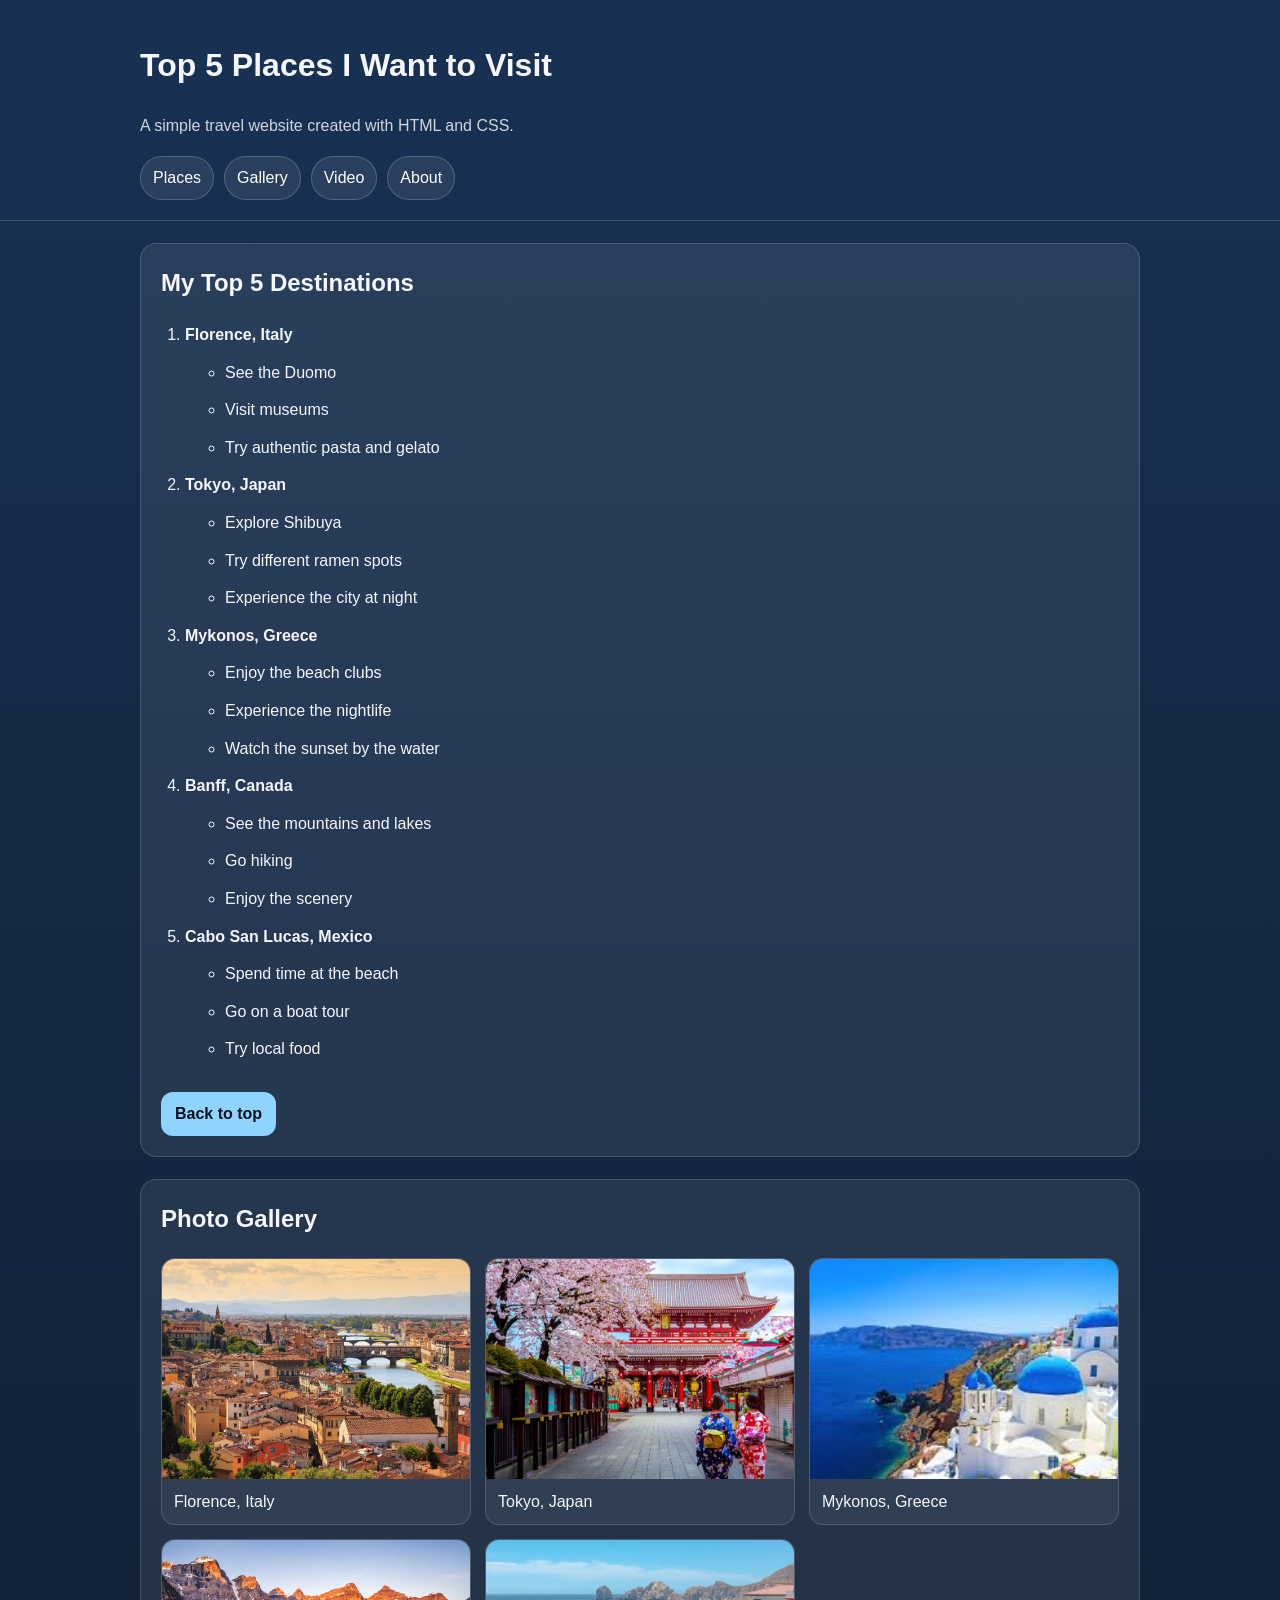
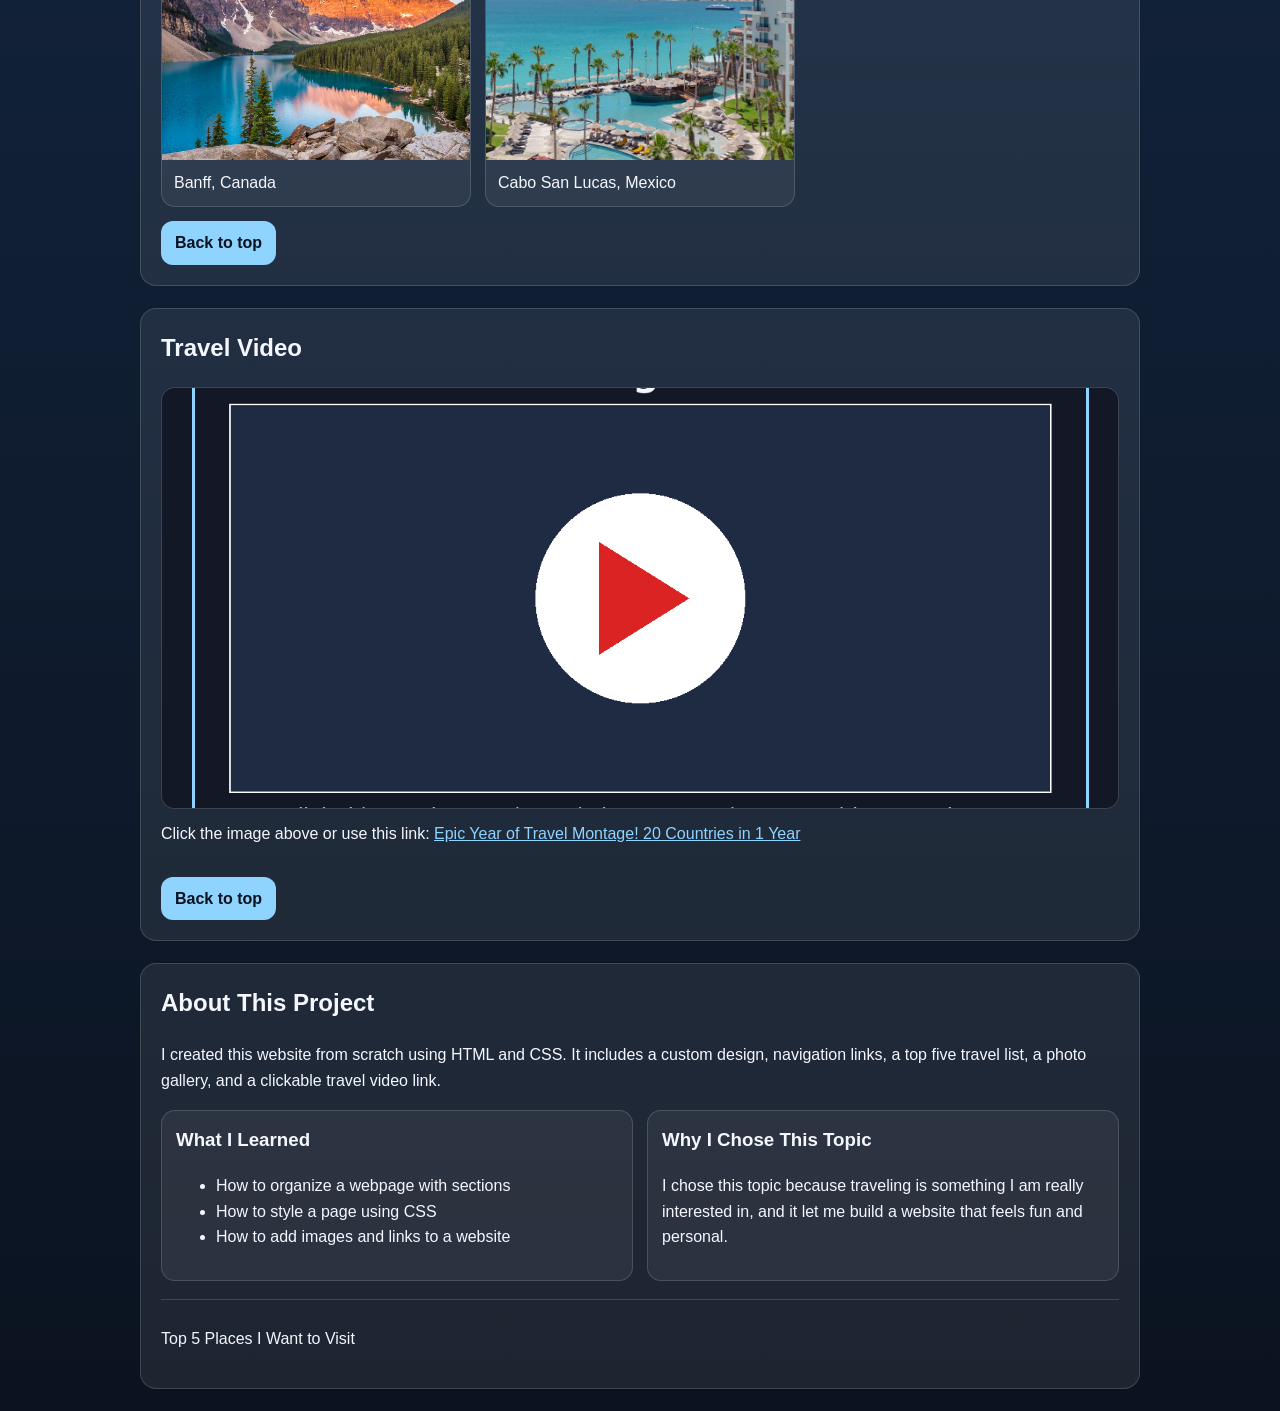
<file: index.html>
<!DOCTYPE html>
<html lang="en">
<head>
  <meta charset="UTF-8" />
  <meta name="viewport" content="width=device-width, initial-scale=1.0" />
  <title>Top 5 Places I Want to Visit</title>
  <link rel="stylesheet" href="styles.css" />
</head>
<body>
  <header class="site-header" id="top">
    <div class="container">
      <h1>Top 5 Places I Want to Visit</h1>
      <p class="subtitle">A simple travel website created with HTML and CSS.</p>

      <nav class="nav">
        <a href="#places">Places</a>
        <a href="#gallery">Gallery</a>
        <a href="#video">Video</a>
        <a href="#about">About</a>
      </nav>
    </div>
  </header>

  <main class="container">
    <section class="card" id="places">
      <h2>My Top 5 Destinations</h2>

      <ol class="big-list">
        <li>
          <strong>Florence, Italy</strong>
          <ul>
            <li>See the Duomo</li>
            <li>Visit museums</li>
            <li>Try authentic pasta and gelato</li>
          </ul>
        </li>

        <li>
          <strong>Tokyo, Japan</strong>
          <ul>
            <li>Explore Shibuya</li>
            <li>Try different ramen spots</li>
            <li>Experience the city at night</li>
          </ul>
        </li>

        <li>
          <strong>Mykonos, Greece</strong>
          <ul>
            <li>Enjoy the beach clubs</li>
            <li>Experience the nightlife</li>
            <li>Watch the sunset by the water</li>
          </ul>
        </li>

        <li>
          <strong>Banff, Canada</strong>
          <ul>
            <li>See the mountains and lakes</li>
            <li>Go hiking</li>
            <li>Enjoy the scenery</li>
          </ul>
        </li>

        <li>
          <strong>Cabo San Lucas, Mexico</strong>
          <ul>
            <li>Spend time at the beach</li>
            <li>Go on a boat tour</li>
            <li>Try local food</li>
          </ul>
        </li>
      </ol>

      <a class="btn" href="#top">Back to top</a>
    </section>

    <section class="card" id="gallery">
      <h2>Photo Gallery</h2>
      <div class="grid">
        <figure class="tile">
          <img src="florence.png" alt="Florence, Italy" />
          <figcaption>Florence, Italy</figcaption>
        </figure>

        <figure class="tile">
          <img src="tokyo.png" alt="Tokyo, Japan" />
          <figcaption>Tokyo, Japan</figcaption>
        </figure>

        <figure class="tile">
          <img src="mykonos.png" alt="Mykonos, Greece" />
          <figcaption>Mykonos, Greece</figcaption>
        </figure>

        <figure class="tile">
          <img src="banff.png" alt="Banff, Canada" />
          <figcaption>Banff, Canada</figcaption>
        </figure>

        <figure class="tile">
          <img src="cabo.png" alt="Cabo San Lucas, Mexico" />
          <figcaption>Cabo San Lucas, Mexico</figcaption>
        </figure>
      </div>

      <a class="btn" href="#top">Back to top</a>
    </section>

    <section class="card" id="video">
      <h2>Travel Video</h2>

      <a
        class="video-link"
        href="https://www.youtube.com/watch?v=ma43WUjFe8Q&t=56s"
        target="_blank"
        rel="noreferrer"
      >
        <img src="travel-video-preview.png" alt="Travel video preview" />
      </a>

      <p class="video-caption">
        Click the image above or use this link:
        <a href="https://www.youtube.com/watch?v=ma43WUjFe8Q&t=56s" target="_blank" rel="noreferrer">
          Epic Year of Travel Montage! 20 Countries in 1 Year
        </a>
      </p>

      <a class="btn" href="#top">Back to top</a>
    </section>

    <section class="card" id="about">
      <h2>About This Project</h2>
      <p>
        I created this website from scratch using HTML and CSS. It includes a custom design,
        navigation links, a top five travel list, a photo gallery, and a clickable travel video link.
      </p>

      <div class="two-col">
        <div class="mini-card">
          <h3>What I Learned</h3>
          <ul>
            <li>How to organize a webpage with sections</li>
            <li>How to style a page using CSS</li>
            <li>How to add images and links to a website</li>
          </ul>
        </div>

        <div class="mini-card">
          <h3>Why I Chose This Topic</h3>
          <p>
            I chose this topic because traveling is something I am really interested in, and it let me build a website that feels fun and personal.
          </p>
        </div>
      </div>

      <footer class="footer">
        <p>Top 5 Places I Want to Visit</p>
      </footer>
    </section>
  </main>
</body>
</html>
</file>
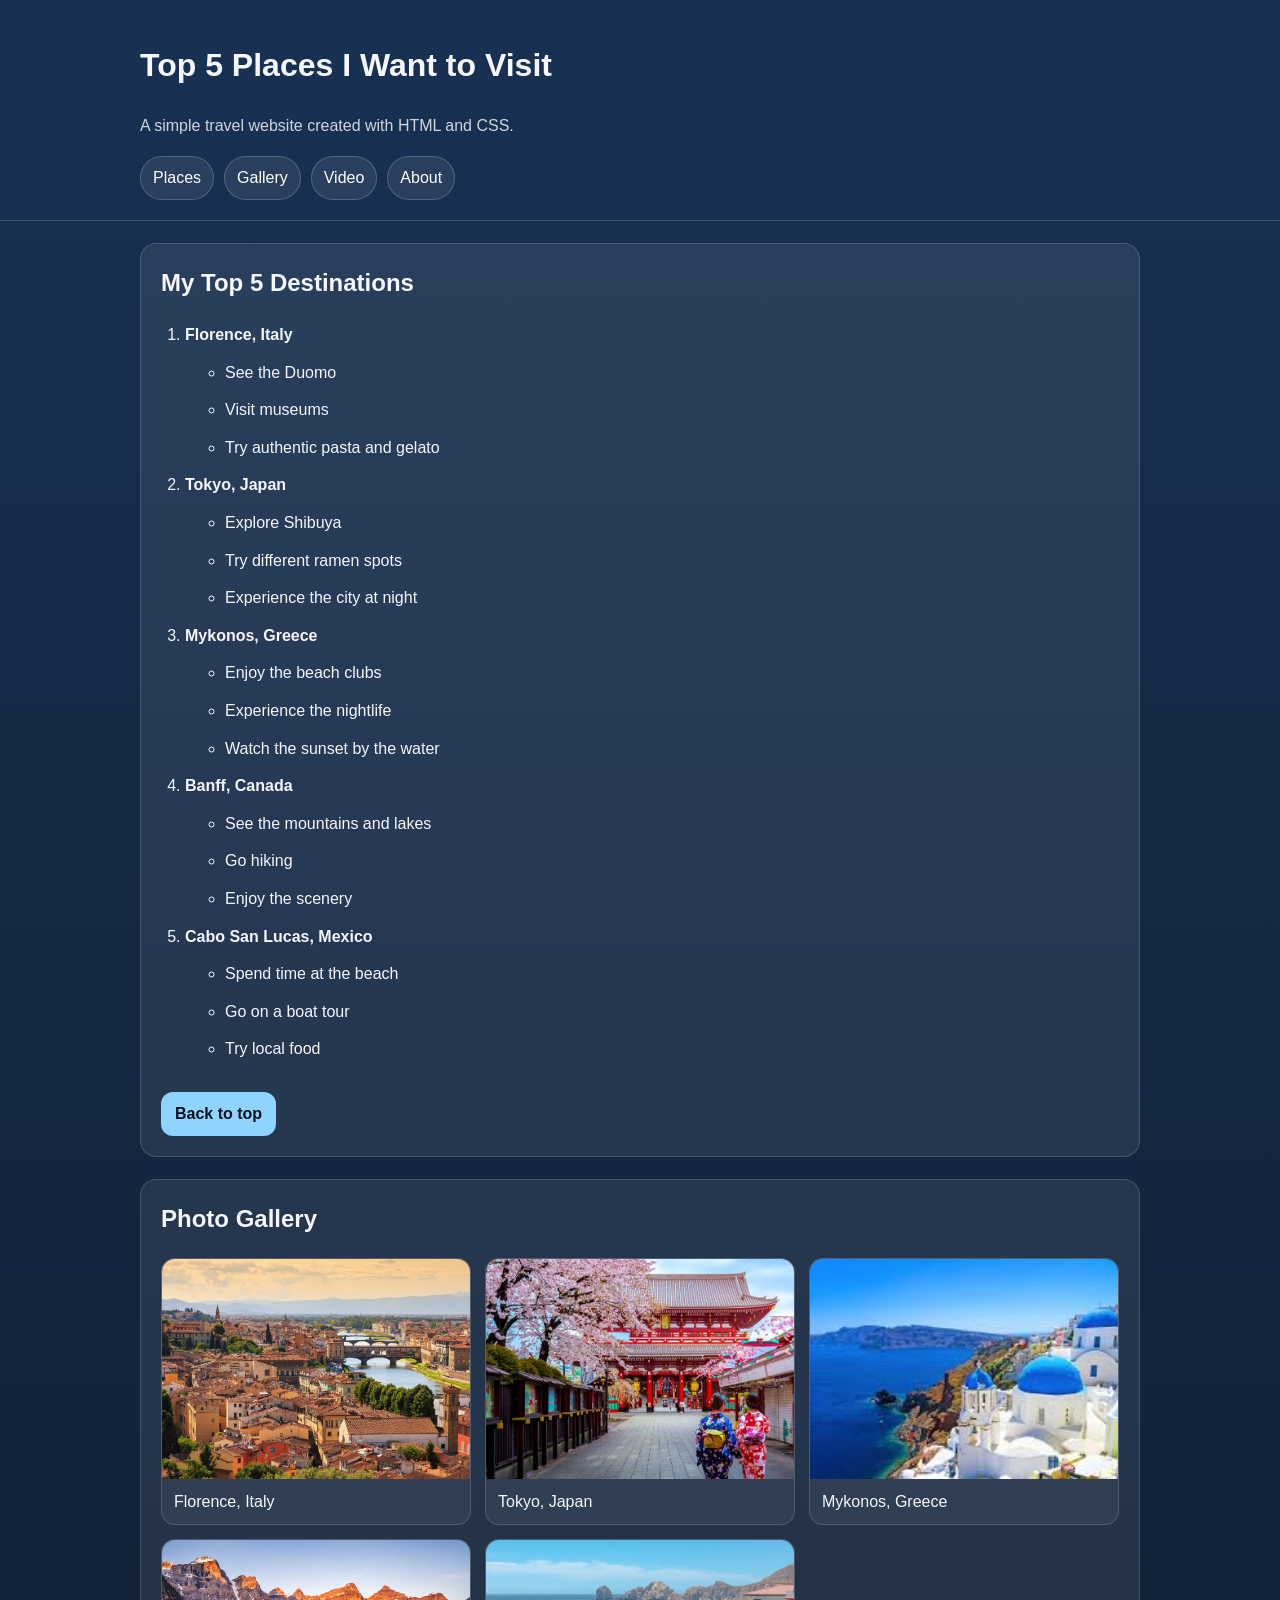
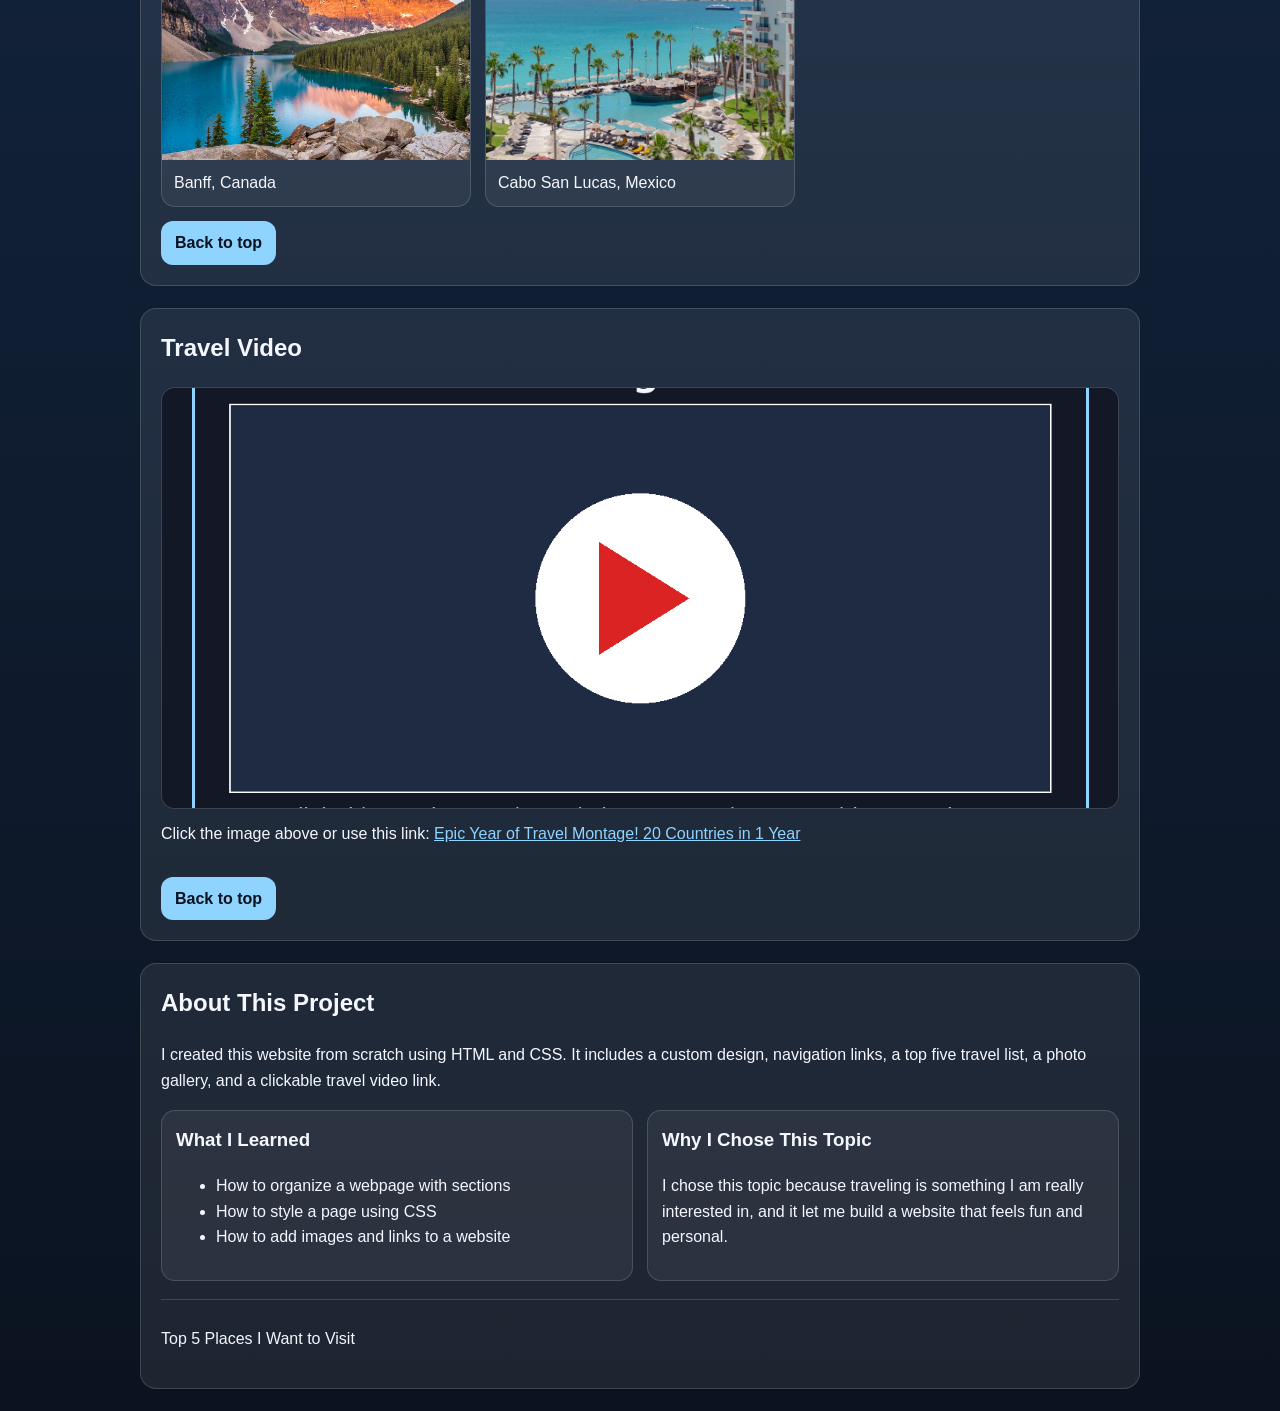
<file: top5places.html>
<!DOCTYPE html>
<html lang="en">
<head>
  <meta charset="UTF-8" />
  <meta name="viewport" content="width=device-width, initial-scale=1.0" />
  <title>Top 5 Places I Want to Visit</title>
  <link rel="stylesheet" href="styles.css" />
</head>
<body>
  <header class="site-header" id="top">
    <div class="container">
      <h1>Top 5 Places I Want to Visit</h1>
      <p class="subtitle">A simple travel website created with HTML and CSS.</p>

      <nav class="nav">
        <a href="#places">Places</a>
        <a href="#gallery">Gallery</a>
        <a href="#video">Video</a>
        <a href="#about">About</a>
      </nav>
    </div>
  </header>

  <main class="container">
    <section class="card" id="places">
      <h2>My Top 5 Destinations</h2>

      <ol class="big-list">
        <li>
          <strong>Florence, Italy</strong>
          <ul>
            <li>See the Duomo</li>
            <li>Visit museums</li>
            <li>Try authentic pasta and gelato</li>
          </ul>
        </li>

        <li>
          <strong>Tokyo, Japan</strong>
          <ul>
            <li>Explore Shibuya</li>
            <li>Try different ramen spots</li>
            <li>Experience the city at night</li>
          </ul>
        </li>

        <li>
          <strong>Mykonos, Greece</strong>
          <ul>
            <li>Enjoy the beach clubs</li>
            <li>Experience the nightlife</li>
            <li>Watch the sunset by the water</li>
          </ul>
        </li>

        <li>
          <strong>Banff, Canada</strong>
          <ul>
            <li>See the mountains and lakes</li>
            <li>Go hiking</li>
            <li>Enjoy the scenery</li>
          </ul>
        </li>

        <li>
          <strong>Cabo San Lucas, Mexico</strong>
          <ul>
            <li>Spend time at the beach</li>
            <li>Go on a boat tour</li>
            <li>Try local food</li>
          </ul>
        </li>
      </ol>

      <a class="btn" href="#top">Back to top</a>
    </section>

    <section class="card" id="gallery">
      <h2>Photo Gallery</h2>
      <div class="grid">
        <figure class="tile">
          <img src="florence.png" alt="Florence, Italy" />
          <figcaption>Florence, Italy</figcaption>
        </figure>

        <figure class="tile">
          <img src="tokyo.png" alt="Tokyo, Japan" />
          <figcaption>Tokyo, Japan</figcaption>
        </figure>

        <figure class="tile">
          <img src="mykonos.png" alt="Mykonos, Greece" />
          <figcaption>Mykonos, Greece</figcaption>
        </figure>

        <figure class="tile">
          <img src="banff.png" alt="Banff, Canada" />
          <figcaption>Banff, Canada</figcaption>
        </figure>

        <figure class="tile">
          <img src="cabo.png" alt="Cabo San Lucas, Mexico" />
          <figcaption>Cabo San Lucas, Mexico</figcaption>
        </figure>
      </div>

      <a class="btn" href="#top">Back to top</a>
    </section>

    <section class="card" id="video">
      <h2>Travel Video</h2>

      <a
        class="video-link"
        href="https://www.youtube.com/watch?v=ma43WUjFe8Q&t=56s"
        target="_blank"
        rel="noreferrer"
      >
        <img src="travel-video-preview.png" alt="Travel video preview" />
      </a>

      <p class="video-caption">
        Click the image above or use this link:
        <a href="https://www.youtube.com/watch?v=ma43WUjFe8Q&t=56s" target="_blank" rel="noreferrer">
          Epic Year of Travel Montage! 20 Countries in 1 Year
        </a>
      </p>

      <a class="btn" href="#top">Back to top</a>
    </section>

    <section class="card" id="about">
      <h2>About This Project</h2>
      <p>
        I created this website from scratch using HTML and CSS. It includes a custom design,
        navigation links, a top five travel list, a photo gallery, and a clickable travel video link.
      </p>

      <div class="two-col">
        <div class="mini-card">
          <h3>What I Learned</h3>
          <ul>
            <li>How to organize a webpage with sections</li>
            <li>How to style a page using CSS</li>
            <li>How to add images and links to a website</li>
          </ul>
        </div>

        <div class="mini-card">
          <h3>Why I Chose This Topic</h3>
          <p>
            I chose this topic because traveling is something I am really interested in, and it let me build a website that feels fun and personal.
          </p>
        </div>
      </div>

      <footer class="footer">
        <p>Top 5 Places I Want to Visit</p>
      </footer>
    </section>
  </main>
</body>
</html>
</file>
<file: styles.css>
body {
  margin: 0;
  font-family: Arial, sans-serif;
  color: #f5f7ff;
  background: linear-gradient(180deg, #183153, #0b1320);
  line-height: 1.6;
}

.container {
  width: min(1000px, 92vw);
  margin: 0 auto;
}

.site-header {
  padding: 40px 0 20px;
  border-bottom: 1px solid rgba(255, 255, 255, 0.15);
}

h1, h2, h3 {
  margin-top: 0;
}

.subtitle {
  color: rgba(255, 255, 255, 0.8);
}

.nav {
  display: flex;
  flex-wrap: wrap;
  gap: 10px;
  margin-top: 18px;
}

.nav a {
  color: white;
  text-decoration: none;
  border: 1px solid rgba(255, 255, 255, 0.2);
  padding: 8px 12px;
  border-radius: 999px;
  background: rgba(255, 255, 255, 0.08);
}

.card {
  margin: 22px 0;
  padding: 20px;
  border-radius: 16px;
  background: rgba(255, 255, 255, 0.08);
  border: 1px solid rgba(255, 255, 255, 0.15);
}

.big-list {
  padding-left: 24px;
}

.big-list li {
  margin: 12px 0;
}

.grid {
  display: grid;
  grid-template-columns: repeat(auto-fit, minmax(230px, 1fr));
  gap: 14px;
}

.tile {
  margin: 0;
  border-radius: 14px;
  overflow: hidden;
  background: rgba(255, 255, 255, 0.06);
  border: 1px solid rgba(255, 255, 255, 0.15);
}

.tile img {
  width: 100%;
  display: block;
  height: 220px;
  object-fit: cover;
}

.tile figcaption {
  padding: 10px 12px;
}

.video-link {
  display: block;
  border-radius: 14px;
  overflow: hidden;
  border: 1px solid rgba(255, 255, 255, 0.15);
  background: rgba(0, 0, 0, 0.2);
}

.video-link img {
  width: 100%;
  display: block;
  height: 420px;
  object-fit: cover;
}

.video-caption {
  margin-top: 12px;
}

.video-caption a {
  color: #8fd3ff;
}

.btn {
  display: inline-block;
  margin-top: 14px;
  text-decoration: none;
  background: #8fd3ff;
  color: #08111d;
  padding: 9px 14px;
  border-radius: 12px;
  font-weight: bold;
}

.two-col {
  display: grid;
  grid-template-columns: 1fr;
  gap: 14px;
  margin-top: 14px;
}

@media (min-width: 800px) {
  .two-col {
    grid-template-columns: 1fr 1fr;
  }
}

.mini-card {
  padding: 14px;
  border-radius: 14px;
  background: rgba(255, 255, 255, 0.06);
  border: 1px solid rgba(255, 255, 255, 0.15);
}

.footer {
  margin-top: 18px;
  padding-top: 10px;
  border-top: 1px solid rgba(255, 255, 255, 0.15);
}
</file>
